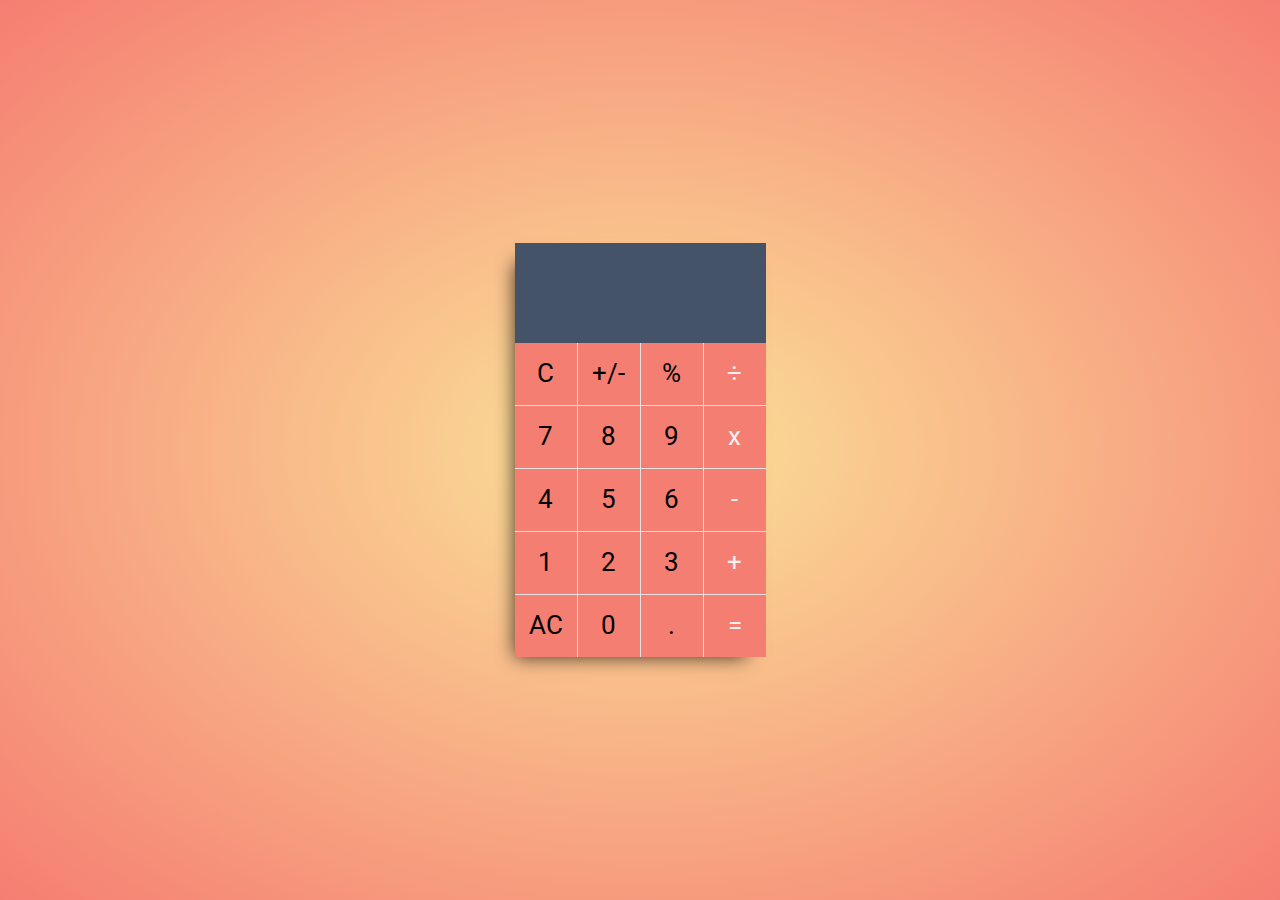
<file: Task-3 Calculator/main.html>
<!DOCTYPE html>
<html lang="en">
  <head>
    <meta charset="UTF-8" />
    <meta http-equiv="X-UA-Compatible" content="IE=edge" />
    <meta name="viewport" content="width=device-width, initial-scale=1.0" />
    <link rel="preconnect" href="https://fonts.gstatic.com" />
    <link
      href="https://fonts.googleapis.com/css2?family=Roboto:wght@100&display=swap"
      rel="stylesheet"
    />
    <link rel="stylesheet" href="styles.css" />
    <title>Calculator</title>
  </head>
  <body>
    <main class="wrapper">
      <div class="calculator">
        <div class="calculator__display">
          <div class="calculator__display--text"></div>
        </div>
        <div class="calculator__buttons">
          <button data-action="backspace">C</button>
          <button data-action="toggle-plus-minus">+/-</button>
          <button data-action="%">%</button>
          <button data-action="/">&#247;</button>
          <button data-action="7">7</button>
          <button data-action="8">8</button>
          <button data-action="9">9</button>
          <button data-action="*">x</button>
          <button data-action="4">4</button>
          <button data-action="5">5</button>
          <button data-action="6">6</button>
          <button data-action="-">-</button>
          <button data-action="1">1</button>
          <button data-action="2">2</button>
          <button data-action="3">3</button>
          <button data-action="+">+</button>
          <button data-action="clear">AC</button>
          <button data-action="0">0</button>
          <button data-action=".">.</button>
          <button data-action="calculate">=</button>
        </div>
      </div>
    </main>
    <script src="script.js"></script>
  </body>
</html>
</file>
<file: Task-3 Calculator/styles.css>
/*! normalize.css v8.0.1 | MIT License | github.com/necolas/normalize.css */

/* Document
   ========================================================================== */

/**
 * 1. Correct the line height in all browsers.
 * 2. Prevent adjustments of font size after orientation changes in iOS.
 */

 html {
  line-height: 1.15; /* 1 */
  -webkit-text-size-adjust: 100%; /* 2 */
}

/* Sections
   ========================================================================== */

/**
 * Remove the margin in all browsers.
 */

body {
  margin: 0;
}

/**
 * Render the `main` element consistently in IE.
 */

main {
  display: block;
}

/**
 * Correct the font size and margin on `h1` elements within `section` and
 * `article` contexts in Chrome, Firefox, and Safari.
 */

h1 {
  font-size: 2em;
  margin: 0.67em 0;
}

/* Grouping content
   ========================================================================== */

/**
 * 1. Add the correct box sizing in Firefox.
 * 2. Show the overflow in Edge and IE.
 */

hr {
  box-sizing: content-box; /* 1 */
  height: 0; /* 1 */
  overflow: visible; /* 2 */
}

/**
 * 1. Correct the inheritance and scaling of font size in all browsers.
 * 2. Correct the odd `em` font sizing in all browsers.
 */

pre {
  font-family: monospace, monospace; /* 1 */
  font-size: 1em; /* 2 */
}

/* Text-level semantics
   ========================================================================== */

/**
 * Remove the gray background on active links in IE 10.
 */

a {
  background-color: transparent;
}

/**
 * 1. Remove the bottom border in Chrome 57-
 * 2. Add the correct text decoration in Chrome, Edge, IE, Opera, and Safari.
 */

abbr[title] {
  border-bottom: none; /* 1 */
  text-decoration: underline; /* 2 */
  text-decoration: underline dotted; /* 2 */
}

/**
 * Add the correct font weight in Chrome, Edge, and Safari.
 */

b,
strong {
  font-weight: bolder;
}

/**
 * 1. Correct the inheritance and scaling of font size in all browsers.
 * 2. Correct the odd `em` font sizing in all browsers.
 */

code,
kbd,
samp {
  font-family: monospace, monospace; /* 1 */
  font-size: 1em; /* 2 */
}

/**
 * Add the correct font size in all browsers.
 */

small {
  font-size: 80%;
}

/**
 * Prevent `sub` and `sup` elements from affecting the line height in
 * all browsers.
 */

sub,
sup {
  font-size: 75%;
  line-height: 0;
  position: relative;
  vertical-align: baseline;
}

sub {
  bottom: -0.25em;
}

sup {
  top: -0.5em;
}

/* Embedded content
   ========================================================================== */

/**
 * Remove the border on images inside links in IE 10.
 */

img {
  border-style: none;
}

/* Forms
   ========================================================================== */

/**
 * 1. Change the font styles in all browsers.
 * 2. Remove the margin in Firefox and Safari.
 */

button,
input,
optgroup,
select,
textarea {
  font-family: inherit; /* 1 */
  font-size: 100%; /* 1 */
  line-height: 1.15; /* 1 */
  margin: 0; /* 2 */
}

/**
 * Show the overflow in IE.
 * 1. Show the overflow in Edge.
 */

button,
input {
  /* 1 */
  overflow: visible;
}

/**
 * Remove the inheritance of text transform in Edge, Firefox, and IE.
 * 1. Remove the inheritance of text transform in Firefox.
 */

button,
select {
  /* 1 */
  text-transform: none;
}

/**
 * Correct the inability to style clickable types in iOS and Safari.
 */

button,
[type='button'],
[type='reset'],
[type='submit'] {
  -webkit-appearance: button;
}

/**
 * Remove the inner border and padding in Firefox.
 */

button::-moz-focus-inner,
[type='button']::-moz-focus-inner,
[type='reset']::-moz-focus-inner,
[type='submit']::-moz-focus-inner {
  border-style: none;
  padding: 0;
}

/**
 * Restore the focus styles unset by the previous rule.
 */

button:-moz-focusring,
[type='button']:-moz-focusring,
[type='reset']:-moz-focusring,
[type='submit']:-moz-focusring {
  outline: 1px dotted ButtonText;
}

/**
 * Correct the padding in Firefox.
 */

fieldset {
  padding: 0.35em 0.75em 0.625em;
}

/**
 * 1. Correct the text wrapping in Edge and IE.
 * 2. Correct the color inheritance from `fieldset` elements in IE.
 * 3. Remove the padding so developers are not caught out when they zero out
 *    `fieldset` elements in all browsers.
 */

legend {
  box-sizing: border-box; /* 1 */
  color: inherit; /* 2 */
  display: table; /* 1 */
  max-width: 100%; /* 1 */
  padding: 0; /* 3 */
  white-space: normal; /* 1 */
}

/**
 * Add the correct vertical alignment in Chrome, Firefox, and Opera.
 */

progress {
  vertical-align: baseline;
}

/**
 * Remove the default vertical scrollbar in IE 10+.
 */

textarea {
  overflow: auto;
}

/**
 * 1. Add the correct box sizing in IE 10.
 * 2. Remove the padding in IE 10.
 */

[type='checkbox'],
[type='radio'] {
  box-sizing: border-box; /* 1 */
  padding: 0; /* 2 */
}

/**
 * Correct the cursor style of increment and decrement buttons in Chrome.
 */

[type='number']::-webkit-inner-spin-button,
[type='number']::-webkit-outer-spin-button {
  height: auto;
}

/**
 * 1. Correct the odd appearance in Chrome and Safari.
 * 2. Correct the outline style in Safari.
 */

[type='search'] {
  -webkit-appearance: textfield; /* 1 */
  outline-offset: -2px; /* 2 */
}

/**
 * Remove the inner padding in Chrome and Safari on macOS.
 */

[type='search']::-webkit-search-decoration {
  -webkit-appearance: none;
}

/**
 * 1. Correct the inability to style clickable types in iOS and Safari.
 * 2. Change font properties to `inherit` in Safari.
 */

::-webkit-file-upload-button {
  -webkit-appearance: button; /* 1 */
  font: inherit; /* 2 */
}

/* Interactive
   ========================================================================== */

/*
 * Add the correct display in Edge, IE 10+, and Firefox.
 */

details {
  display: block;
}

/*
 * Add the correct display in all browsers.
 */

summary {
  display: list-item;
}

/* Misc
   ========================================================================== */

/**
 * Add the correct display in IE 10+.
 */

template {
  display: none;
}

/**
 * Add the correct display in IE 10.
 */

[hidden] {
  display: none;
}

/* ------------------------------- Calculator Styles ------------------------------- */
* {
  box-sizing: border-box;
}

body {
  font-family: 'Roboto', sans-serif;
  font-weight: 100;
}

.wrapper {
  width: 100%;
  height: 100vh;
  background-color: #fade9f;
  display: flex;
  justify-content: center;
  align-items: center;
  /* Permalink - use to edit and share this gradient: https://colorzilla.com/gradient-editor/#fbe299+0,f57e72+100 */
  background: rgb(251, 226, 153); /* Old browsers */
  background: -moz-radial-gradient(
    center,
    ellipse cover,
    rgba(251, 226, 153, 1) 0%,
    rgba(245, 126, 114, 1) 100%
  ); /* FF3.6-15 */
  background: -webkit-radial-gradient(
    center,
    ellipse cover,
    rgba(251, 226, 153, 1) 0%,
    rgba(245, 126, 114, 1) 100%
  ); /* Chrome10-25,Safari5.1-6 */
  background: radial-gradient(
    ellipse at center,
    rgba(251, 226, 153, 1) 0%,
    rgba(245, 126, 114, 1) 100%
  ); /* W3C, IE10+, FF16+, Chrome26+, Opera12+, Safari7+ */
  filter: progid:DXImageTransform.Microsoft.gradient( startColorstr='#fbe299', endColorstr='#f57e72',GradientType=1 ); /* IE6-9 fallback on horizontal gradient */
}

.calculator {
  box-shadow: -10px 10px 18px -10px rgba(0, 0, 0, 0.75);
  background-color: #f1f1f1;
}

.calculator__display {
  height: 100px;
  width: 100%;
  display: flex;
  justify-content: flex-end;
  align-items: flex-end;
  background-color: #455368;
}

.calculator__display--text {
  font-size: 48px;
  color: #e3e6e9;
}

.calculator__buttons {
  display: grid;
  background-color: #e3e3e3;
  grid-gap: 1px;
  grid-template-columns: auto auto auto auto;
}

.calculator__buttons button {
  border: none;
  font-size: 26px;
  background-color: #f57e72;
  width: 62px;
  height: 62px;
  padding: 0;
}

.calculator__buttons button:hover {
  background-color: #e3e3e3;
}

.calculator__buttons button:nth-child(4n) {
  color: #f1f1f1;
  background-color: #f57e72;
}

.calculator__buttons button:nth-child(4n):hover {
  background-color: #f76c5f;
}
</file>
